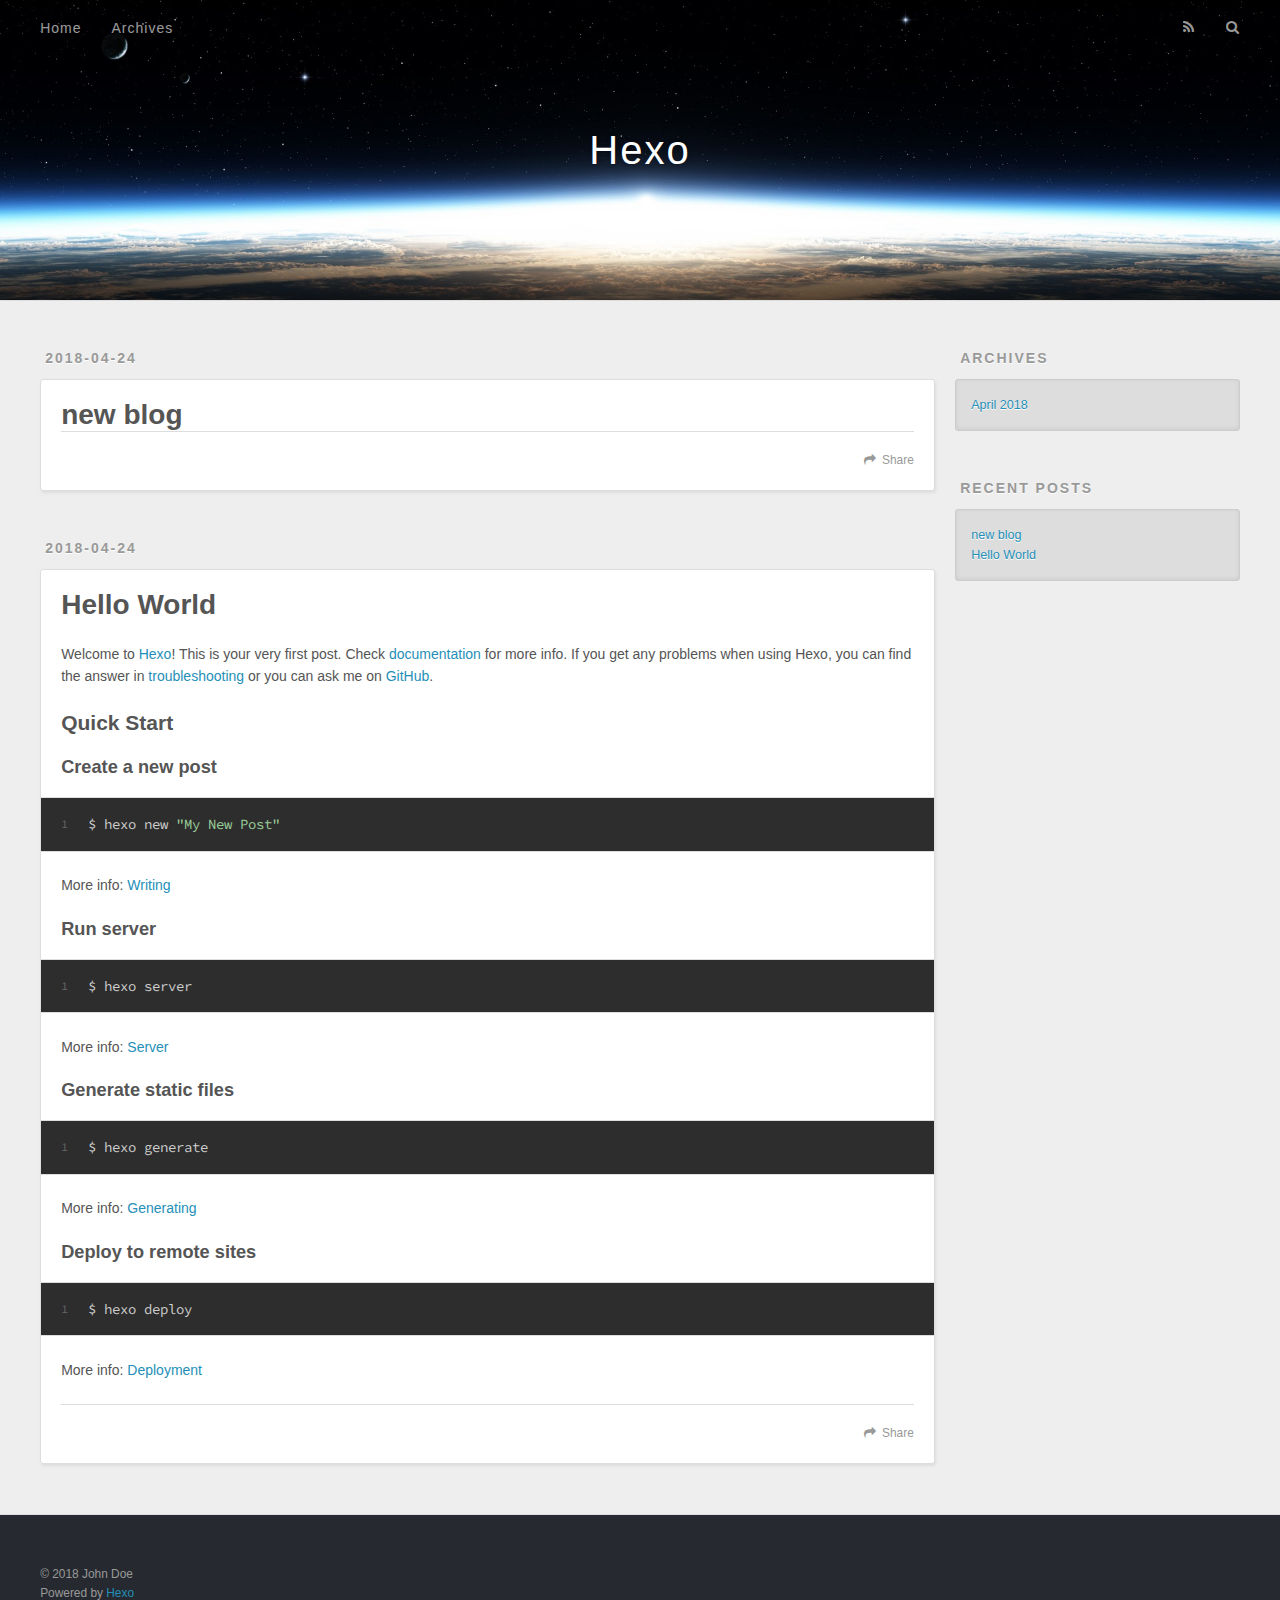
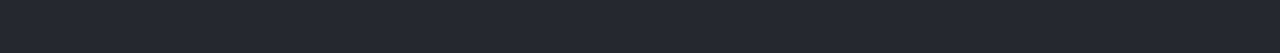
<file: index.html>
<!DOCTYPE html>
<html>
<head>
  <meta charset="utf-8">
  

  
  <title>Hexo</title>
  <meta name="viewport" content="width=device-width, initial-scale=1, maximum-scale=1">
  <meta property="og:type" content="website">
<meta property="og:title" content="Hexo">
<meta property="og:url" content="http://yoursite.com/index.html">
<meta property="og:site_name" content="Hexo">
<meta property="og:locale" content="default">
<meta name="twitter:card" content="summary">
<meta name="twitter:title" content="Hexo">
  
    <link rel="alternate" href="/atom.xml" title="Hexo" type="application/atom+xml">
  
  
    <link rel="icon" href="/favicon.png">
  
  
    <link href="//fonts.googleapis.com/css?family=Source+Code+Pro" rel="stylesheet" type="text/css">
  
  <link rel="stylesheet" href="/css/style.css">
</head>

<body>
  <div id="container">
    <div id="wrap">
      <header id="header">
  <div id="banner"></div>
  <div id="header-outer" class="outer">
    <div id="header-title" class="inner">
      <h1 id="logo-wrap">
        <a href="/" id="logo">Hexo</a>
      </h1>
      
    </div>
    <div id="header-inner" class="inner">
      <nav id="main-nav">
        <a id="main-nav-toggle" class="nav-icon"></a>
        
          <a class="main-nav-link" href="/">Home</a>
        
          <a class="main-nav-link" href="/archives">Archives</a>
        
      </nav>
      <nav id="sub-nav">
        
          <a id="nav-rss-link" class="nav-icon" href="/atom.xml" title="RSS Feed"></a>
        
        <a id="nav-search-btn" class="nav-icon" title="Search"></a>
      </nav>
      <div id="search-form-wrap">
        <form action="//google.com/search" method="get" accept-charset="UTF-8" class="search-form"><input type="search" name="q" class="search-form-input" placeholder="Search"><button type="submit" class="search-form-submit">&#xF002;</button><input type="hidden" name="sitesearch" value="http://yoursite.com"></form>
      </div>
    </div>
  </div>
</header>
      <div class="outer">
        <section id="main">
  
    <article id="post-new-blog" class="article article-type-post" itemscope itemprop="blogPost">
  <div class="article-meta">
    <a href="/2018/04/24/new-blog/" class="article-date">
  <time datetime="2018-04-24T03:45:46.000Z" itemprop="datePublished">2018-04-24</time>
</a>
    
  </div>
  <div class="article-inner">
    
    
      <header class="article-header">
        
  
    <h1 itemprop="name">
      <a class="article-title" href="/2018/04/24/new-blog/">new blog</a>
    </h1>
  

      </header>
    
    <div class="article-entry" itemprop="articleBody">
      
        
      
    </div>
    <footer class="article-footer">
      <a data-url="http://yoursite.com/2018/04/24/new-blog/" data-id="cjgd4oux000013w38hrh2296h" class="article-share-link">Share</a>
      
      
    </footer>
  </div>
  
</article>


  
    <article id="post-hello-world" class="article article-type-post" itemscope itemprop="blogPost">
  <div class="article-meta">
    <a href="/2018/04/24/hello-world/" class="article-date">
  <time datetime="2018-04-24T03:36:11.969Z" itemprop="datePublished">2018-04-24</time>
</a>
    
  </div>
  <div class="article-inner">
    
    
      <header class="article-header">
        
  
    <h1 itemprop="name">
      <a class="article-title" href="/2018/04/24/hello-world/">Hello World</a>
    </h1>
  

      </header>
    
    <div class="article-entry" itemprop="articleBody">
      
        <p>Welcome to <a href="https://hexo.io/" target="_blank" rel="noopener">Hexo</a>! This is your very first post. Check <a href="https://hexo.io/docs/" target="_blank" rel="noopener">documentation</a> for more info. If you get any problems when using Hexo, you can find the answer in <a href="https://hexo.io/docs/troubleshooting.html" target="_blank" rel="noopener">troubleshooting</a> or you can ask me on <a href="https://github.com/hexojs/hexo/issues" target="_blank" rel="noopener">GitHub</a>.</p>
<h2 id="Quick-Start"><a href="#Quick-Start" class="headerlink" title="Quick Start"></a>Quick Start</h2><h3 id="Create-a-new-post"><a href="#Create-a-new-post" class="headerlink" title="Create a new post"></a>Create a new post</h3><figure class="highlight bash"><table><tr><td class="gutter"><pre><span class="line">1</span><br></pre></td><td class="code"><pre><span class="line">$ hexo new <span class="string">"My New Post"</span></span><br></pre></td></tr></table></figure>
<p>More info: <a href="https://hexo.io/docs/writing.html" target="_blank" rel="noopener">Writing</a></p>
<h3 id="Run-server"><a href="#Run-server" class="headerlink" title="Run server"></a>Run server</h3><figure class="highlight bash"><table><tr><td class="gutter"><pre><span class="line">1</span><br></pre></td><td class="code"><pre><span class="line">$ hexo server</span><br></pre></td></tr></table></figure>
<p>More info: <a href="https://hexo.io/docs/server.html" target="_blank" rel="noopener">Server</a></p>
<h3 id="Generate-static-files"><a href="#Generate-static-files" class="headerlink" title="Generate static files"></a>Generate static files</h3><figure class="highlight bash"><table><tr><td class="gutter"><pre><span class="line">1</span><br></pre></td><td class="code"><pre><span class="line">$ hexo generate</span><br></pre></td></tr></table></figure>
<p>More info: <a href="https://hexo.io/docs/generating.html" target="_blank" rel="noopener">Generating</a></p>
<h3 id="Deploy-to-remote-sites"><a href="#Deploy-to-remote-sites" class="headerlink" title="Deploy to remote sites"></a>Deploy to remote sites</h3><figure class="highlight bash"><table><tr><td class="gutter"><pre><span class="line">1</span><br></pre></td><td class="code"><pre><span class="line">$ hexo deploy</span><br></pre></td></tr></table></figure>
<p>More info: <a href="https://hexo.io/docs/deployment.html" target="_blank" rel="noopener">Deployment</a></p>

      
    </div>
    <footer class="article-footer">
      <a data-url="http://yoursite.com/2018/04/24/hello-world/" data-id="cjgd4ouwq00003w384pec9wjb" class="article-share-link">Share</a>
      
      
    </footer>
  </div>
  
</article>


  


</section>
        
          <aside id="sidebar">
  
    

  
    

  
    
  
    
  <div class="widget-wrap">
    <h3 class="widget-title">Archives</h3>
    <div class="widget">
      <ul class="archive-list"><li class="archive-list-item"><a class="archive-list-link" href="/archives/2018/04/">April 2018</a></li></ul>
    </div>
  </div>


  
    
  <div class="widget-wrap">
    <h3 class="widget-title">Recent Posts</h3>
    <div class="widget">
      <ul>
        
          <li>
            <a href="/2018/04/24/new-blog/">new blog</a>
          </li>
        
          <li>
            <a href="/2018/04/24/hello-world/">Hello World</a>
          </li>
        
      </ul>
    </div>
  </div>

  
</aside>
        
      </div>
      <footer id="footer">
  
  <div class="outer">
    <div id="footer-info" class="inner">
      &copy; 2018 John Doe<br>
      Powered by <a href="http://hexo.io/" target="_blank">Hexo</a>
    </div>
  </div>
</footer>
    </div>
    <nav id="mobile-nav">
  
    <a href="/" class="mobile-nav-link">Home</a>
  
    <a href="/archives" class="mobile-nav-link">Archives</a>
  
</nav>
    

<script src="//ajax.googleapis.com/ajax/libs/jquery/2.0.3/jquery.min.js"></script>


  <link rel="stylesheet" href="/fancybox/jquery.fancybox.css">
  <script src="/fancybox/jquery.fancybox.pack.js"></script>


<script src="/js/script.js"></script>



  </div>
</body>
</html>
</file>
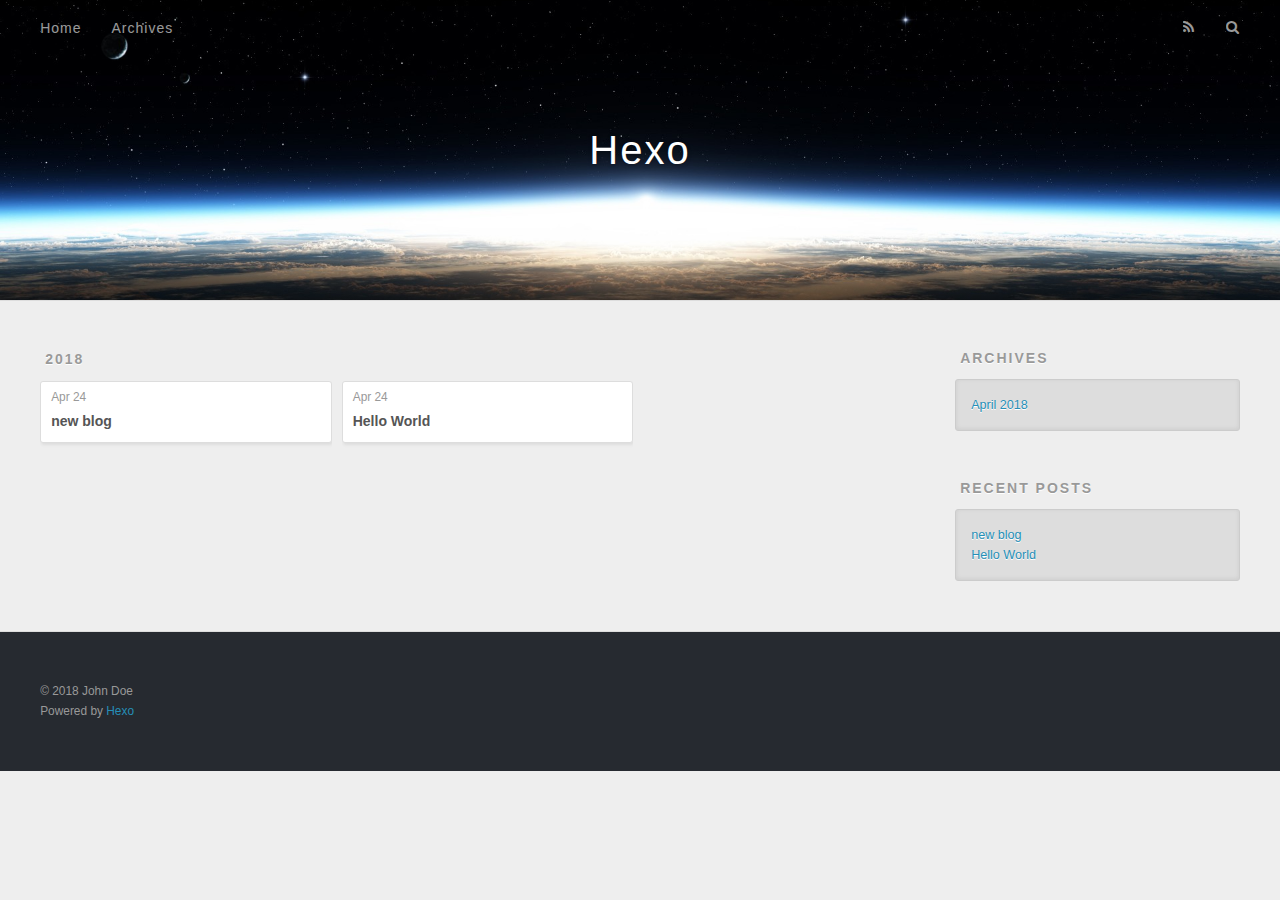
<file: archives/index.html>
<!DOCTYPE html>
<html>
<head>
  <meta charset="utf-8">
  

  
  <title>Archives | Hexo</title>
  <meta name="viewport" content="width=device-width, initial-scale=1, maximum-scale=1">
  <meta property="og:type" content="website">
<meta property="og:title" content="Hexo">
<meta property="og:url" content="http://yoursite.com/archives/index.html">
<meta property="og:site_name" content="Hexo">
<meta property="og:locale" content="default">
<meta name="twitter:card" content="summary">
<meta name="twitter:title" content="Hexo">
  
    <link rel="alternate" href="/atom.xml" title="Hexo" type="application/atom+xml">
  
  
    <link rel="icon" href="/favicon.png">
  
  
    <link href="//fonts.googleapis.com/css?family=Source+Code+Pro" rel="stylesheet" type="text/css">
  
  <link rel="stylesheet" href="/css/style.css">
</head>

<body>
  <div id="container">
    <div id="wrap">
      <header id="header">
  <div id="banner"></div>
  <div id="header-outer" class="outer">
    <div id="header-title" class="inner">
      <h1 id="logo-wrap">
        <a href="/" id="logo">Hexo</a>
      </h1>
      
    </div>
    <div id="header-inner" class="inner">
      <nav id="main-nav">
        <a id="main-nav-toggle" class="nav-icon"></a>
        
          <a class="main-nav-link" href="/">Home</a>
        
          <a class="main-nav-link" href="/archives">Archives</a>
        
      </nav>
      <nav id="sub-nav">
        
          <a id="nav-rss-link" class="nav-icon" href="/atom.xml" title="RSS Feed"></a>
        
        <a id="nav-search-btn" class="nav-icon" title="Search"></a>
      </nav>
      <div id="search-form-wrap">
        <form action="//google.com/search" method="get" accept-charset="UTF-8" class="search-form"><input type="search" name="q" class="search-form-input" placeholder="Search"><button type="submit" class="search-form-submit">&#xF002;</button><input type="hidden" name="sitesearch" value="http://yoursite.com"></form>
      </div>
    </div>
  </div>
</header>
      <div class="outer">
        <section id="main">
  
  
    
    
      
      
      <section class="archives-wrap">
        <div class="archive-year-wrap">
          <a href="/archives/2018" class="archive-year">2018</a>
        </div>
        <div class="archives">
    
    <article class="archive-article archive-type-post">
  <div class="archive-article-inner">
    <header class="archive-article-header">
      <a href="/2018/04/24/new-blog/" class="archive-article-date">
  <time datetime="2018-04-24T03:45:46.000Z" itemprop="datePublished">Apr 24</time>
</a>
      
  
    <h1 itemprop="name">
      <a class="archive-article-title" href="/2018/04/24/new-blog/">new blog</a>
    </h1>
  

    </header>
  </div>
</article>
  
    
    
    <article class="archive-article archive-type-post">
  <div class="archive-article-inner">
    <header class="archive-article-header">
      <a href="/2018/04/24/hello-world/" class="archive-article-date">
  <time datetime="2018-04-24T03:36:11.969Z" itemprop="datePublished">Apr 24</time>
</a>
      
  
    <h1 itemprop="name">
      <a class="archive-article-title" href="/2018/04/24/hello-world/">Hello World</a>
    </h1>
  

    </header>
  </div>
</article>
  
  
    </div></section>
  


</section>
        
          <aside id="sidebar">
  
    

  
    

  
    
  
    
  <div class="widget-wrap">
    <h3 class="widget-title">Archives</h3>
    <div class="widget">
      <ul class="archive-list"><li class="archive-list-item"><a class="archive-list-link" href="/archives/2018/04/">April 2018</a></li></ul>
    </div>
  </div>


  
    
  <div class="widget-wrap">
    <h3 class="widget-title">Recent Posts</h3>
    <div class="widget">
      <ul>
        
          <li>
            <a href="/2018/04/24/new-blog/">new blog</a>
          </li>
        
          <li>
            <a href="/2018/04/24/hello-world/">Hello World</a>
          </li>
        
      </ul>
    </div>
  </div>

  
</aside>
        
      </div>
      <footer id="footer">
  
  <div class="outer">
    <div id="footer-info" class="inner">
      &copy; 2018 John Doe<br>
      Powered by <a href="http://hexo.io/" target="_blank">Hexo</a>
    </div>
  </div>
</footer>
    </div>
    <nav id="mobile-nav">
  
    <a href="/" class="mobile-nav-link">Home</a>
  
    <a href="/archives" class="mobile-nav-link">Archives</a>
  
</nav>
    

<script src="//ajax.googleapis.com/ajax/libs/jquery/2.0.3/jquery.min.js"></script>


  <link rel="stylesheet" href="/fancybox/jquery.fancybox.css">
  <script src="/fancybox/jquery.fancybox.pack.js"></script>


<script src="/js/script.js"></script>



  </div>
</body>
</html>
</file>
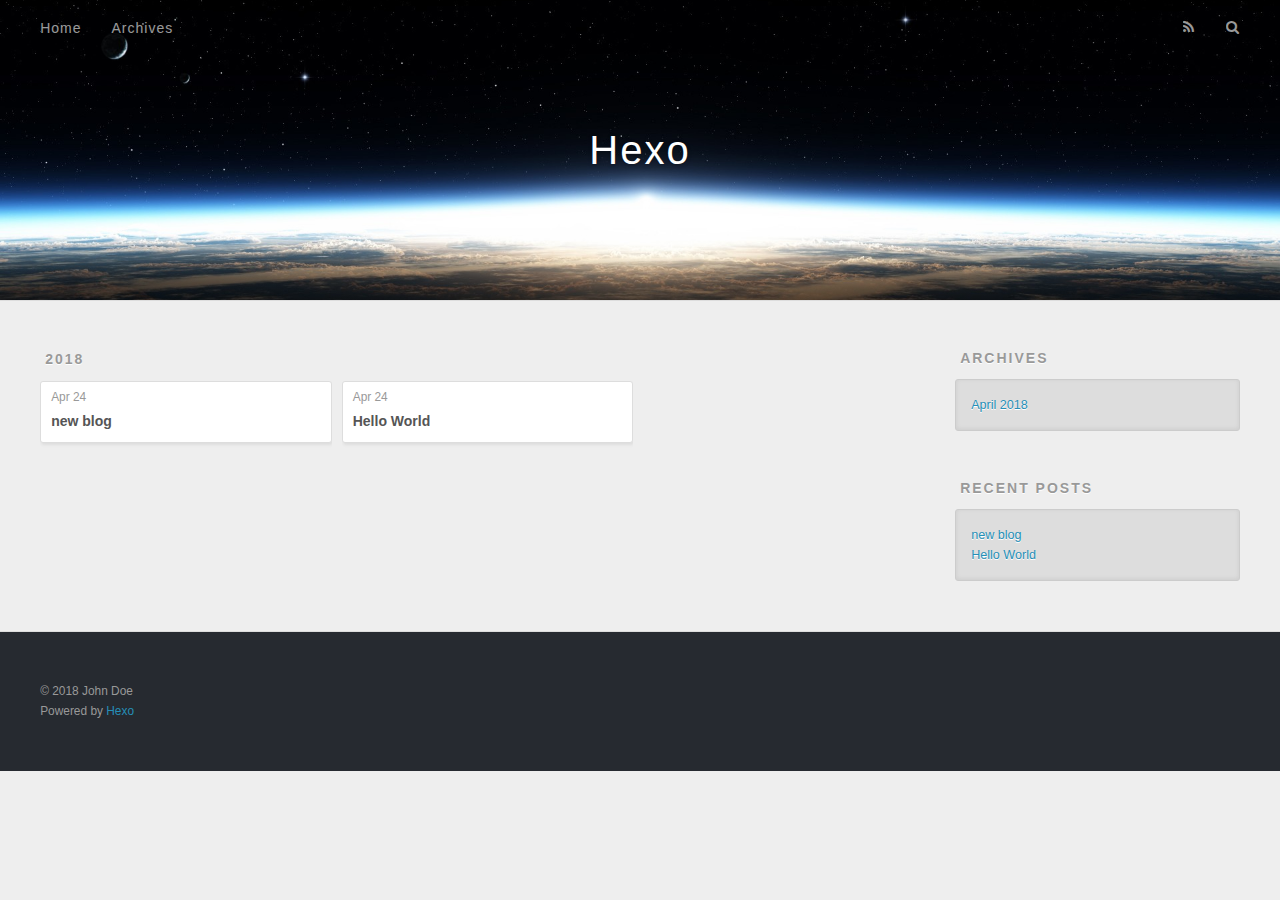
<file: archives/2018/index.html>
<!DOCTYPE html>
<html>
<head>
  <meta charset="utf-8">
  

  
  <title>Archives: 2018 | Hexo</title>
  <meta name="viewport" content="width=device-width, initial-scale=1, maximum-scale=1">
  <meta property="og:type" content="website">
<meta property="og:title" content="Hexo">
<meta property="og:url" content="http://yoursite.com/archives/2018/index.html">
<meta property="og:site_name" content="Hexo">
<meta property="og:locale" content="default">
<meta name="twitter:card" content="summary">
<meta name="twitter:title" content="Hexo">
  
    <link rel="alternate" href="/atom.xml" title="Hexo" type="application/atom+xml">
  
  
    <link rel="icon" href="/favicon.png">
  
  
    <link href="//fonts.googleapis.com/css?family=Source+Code+Pro" rel="stylesheet" type="text/css">
  
  <link rel="stylesheet" href="/css/style.css">
</head>

<body>
  <div id="container">
    <div id="wrap">
      <header id="header">
  <div id="banner"></div>
  <div id="header-outer" class="outer">
    <div id="header-title" class="inner">
      <h1 id="logo-wrap">
        <a href="/" id="logo">Hexo</a>
      </h1>
      
    </div>
    <div id="header-inner" class="inner">
      <nav id="main-nav">
        <a id="main-nav-toggle" class="nav-icon"></a>
        
          <a class="main-nav-link" href="/">Home</a>
        
          <a class="main-nav-link" href="/archives">Archives</a>
        
      </nav>
      <nav id="sub-nav">
        
          <a id="nav-rss-link" class="nav-icon" href="/atom.xml" title="RSS Feed"></a>
        
        <a id="nav-search-btn" class="nav-icon" title="Search"></a>
      </nav>
      <div id="search-form-wrap">
        <form action="//google.com/search" method="get" accept-charset="UTF-8" class="search-form"><input type="search" name="q" class="search-form-input" placeholder="Search"><button type="submit" class="search-form-submit">&#xF002;</button><input type="hidden" name="sitesearch" value="http://yoursite.com"></form>
      </div>
    </div>
  </div>
</header>
      <div class="outer">
        <section id="main">
  
  
    
    
      
      
      <section class="archives-wrap">
        <div class="archive-year-wrap">
          <a href="/archives/2018" class="archive-year">2018</a>
        </div>
        <div class="archives">
    
    <article class="archive-article archive-type-post">
  <div class="archive-article-inner">
    <header class="archive-article-header">
      <a href="/2018/04/24/new-blog/" class="archive-article-date">
  <time datetime="2018-04-24T03:45:46.000Z" itemprop="datePublished">Apr 24</time>
</a>
      
  
    <h1 itemprop="name">
      <a class="archive-article-title" href="/2018/04/24/new-blog/">new blog</a>
    </h1>
  

    </header>
  </div>
</article>
  
    
    
    <article class="archive-article archive-type-post">
  <div class="archive-article-inner">
    <header class="archive-article-header">
      <a href="/2018/04/24/hello-world/" class="archive-article-date">
  <time datetime="2018-04-24T03:36:11.969Z" itemprop="datePublished">Apr 24</time>
</a>
      
  
    <h1 itemprop="name">
      <a class="archive-article-title" href="/2018/04/24/hello-world/">Hello World</a>
    </h1>
  

    </header>
  </div>
</article>
  
  
    </div></section>
  


</section>
        
          <aside id="sidebar">
  
    

  
    

  
    
  
    
  <div class="widget-wrap">
    <h3 class="widget-title">Archives</h3>
    <div class="widget">
      <ul class="archive-list"><li class="archive-list-item"><a class="archive-list-link" href="/archives/2018/04/">April 2018</a></li></ul>
    </div>
  </div>


  
    
  <div class="widget-wrap">
    <h3 class="widget-title">Recent Posts</h3>
    <div class="widget">
      <ul>
        
          <li>
            <a href="/2018/04/24/new-blog/">new blog</a>
          </li>
        
          <li>
            <a href="/2018/04/24/hello-world/">Hello World</a>
          </li>
        
      </ul>
    </div>
  </div>

  
</aside>
        
      </div>
      <footer id="footer">
  
  <div class="outer">
    <div id="footer-info" class="inner">
      &copy; 2018 John Doe<br>
      Powered by <a href="http://hexo.io/" target="_blank">Hexo</a>
    </div>
  </div>
</footer>
    </div>
    <nav id="mobile-nav">
  
    <a href="/" class="mobile-nav-link">Home</a>
  
    <a href="/archives" class="mobile-nav-link">Archives</a>
  
</nav>
    

<script src="//ajax.googleapis.com/ajax/libs/jquery/2.0.3/jquery.min.js"></script>


  <link rel="stylesheet" href="/fancybox/jquery.fancybox.css">
  <script src="/fancybox/jquery.fancybox.pack.js"></script>


<script src="/js/script.js"></script>



  </div>
</body>
</html>
</file>
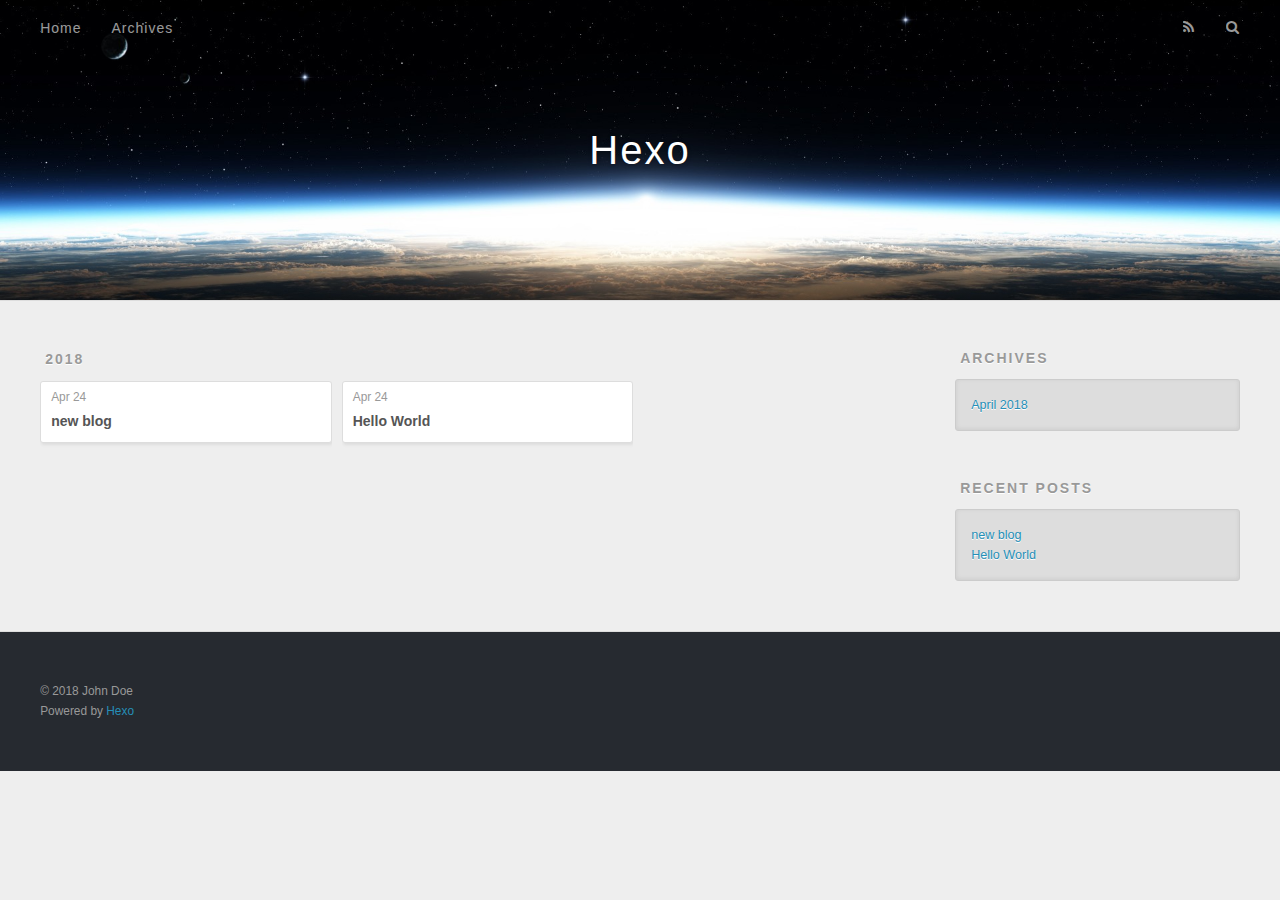
<file: archives/2018/04/index.html>
<!DOCTYPE html>
<html>
<head>
  <meta charset="utf-8">
  

  
  <title>Archives: 2018/4 | Hexo</title>
  <meta name="viewport" content="width=device-width, initial-scale=1, maximum-scale=1">
  <meta property="og:type" content="website">
<meta property="og:title" content="Hexo">
<meta property="og:url" content="http://yoursite.com/archives/2018/04/index.html">
<meta property="og:site_name" content="Hexo">
<meta property="og:locale" content="default">
<meta name="twitter:card" content="summary">
<meta name="twitter:title" content="Hexo">
  
    <link rel="alternate" href="/atom.xml" title="Hexo" type="application/atom+xml">
  
  
    <link rel="icon" href="/favicon.png">
  
  
    <link href="//fonts.googleapis.com/css?family=Source+Code+Pro" rel="stylesheet" type="text/css">
  
  <link rel="stylesheet" href="/css/style.css">
</head>

<body>
  <div id="container">
    <div id="wrap">
      <header id="header">
  <div id="banner"></div>
  <div id="header-outer" class="outer">
    <div id="header-title" class="inner">
      <h1 id="logo-wrap">
        <a href="/" id="logo">Hexo</a>
      </h1>
      
    </div>
    <div id="header-inner" class="inner">
      <nav id="main-nav">
        <a id="main-nav-toggle" class="nav-icon"></a>
        
          <a class="main-nav-link" href="/">Home</a>
        
          <a class="main-nav-link" href="/archives">Archives</a>
        
      </nav>
      <nav id="sub-nav">
        
          <a id="nav-rss-link" class="nav-icon" href="/atom.xml" title="RSS Feed"></a>
        
        <a id="nav-search-btn" class="nav-icon" title="Search"></a>
      </nav>
      <div id="search-form-wrap">
        <form action="//google.com/search" method="get" accept-charset="UTF-8" class="search-form"><input type="search" name="q" class="search-form-input" placeholder="Search"><button type="submit" class="search-form-submit">&#xF002;</button><input type="hidden" name="sitesearch" value="http://yoursite.com"></form>
      </div>
    </div>
  </div>
</header>
      <div class="outer">
        <section id="main">
  
  
    
    
      
      
      <section class="archives-wrap">
        <div class="archive-year-wrap">
          <a href="/archives/2018" class="archive-year">2018</a>
        </div>
        <div class="archives">
    
    <article class="archive-article archive-type-post">
  <div class="archive-article-inner">
    <header class="archive-article-header">
      <a href="/2018/04/24/new-blog/" class="archive-article-date">
  <time datetime="2018-04-24T03:45:46.000Z" itemprop="datePublished">Apr 24</time>
</a>
      
  
    <h1 itemprop="name">
      <a class="archive-article-title" href="/2018/04/24/new-blog/">new blog</a>
    </h1>
  

    </header>
  </div>
</article>
  
    
    
    <article class="archive-article archive-type-post">
  <div class="archive-article-inner">
    <header class="archive-article-header">
      <a href="/2018/04/24/hello-world/" class="archive-article-date">
  <time datetime="2018-04-24T03:36:11.969Z" itemprop="datePublished">Apr 24</time>
</a>
      
  
    <h1 itemprop="name">
      <a class="archive-article-title" href="/2018/04/24/hello-world/">Hello World</a>
    </h1>
  

    </header>
  </div>
</article>
  
  
    </div></section>
  


</section>
        
          <aside id="sidebar">
  
    

  
    

  
    
  
    
  <div class="widget-wrap">
    <h3 class="widget-title">Archives</h3>
    <div class="widget">
      <ul class="archive-list"><li class="archive-list-item"><a class="archive-list-link" href="/archives/2018/04/">April 2018</a></li></ul>
    </div>
  </div>


  
    
  <div class="widget-wrap">
    <h3 class="widget-title">Recent Posts</h3>
    <div class="widget">
      <ul>
        
          <li>
            <a href="/2018/04/24/new-blog/">new blog</a>
          </li>
        
          <li>
            <a href="/2018/04/24/hello-world/">Hello World</a>
          </li>
        
      </ul>
    </div>
  </div>

  
</aside>
        
      </div>
      <footer id="footer">
  
  <div class="outer">
    <div id="footer-info" class="inner">
      &copy; 2018 John Doe<br>
      Powered by <a href="http://hexo.io/" target="_blank">Hexo</a>
    </div>
  </div>
</footer>
    </div>
    <nav id="mobile-nav">
  
    <a href="/" class="mobile-nav-link">Home</a>
  
    <a href="/archives" class="mobile-nav-link">Archives</a>
  
</nav>
    

<script src="//ajax.googleapis.com/ajax/libs/jquery/2.0.3/jquery.min.js"></script>


  <link rel="stylesheet" href="/fancybox/jquery.fancybox.css">
  <script src="/fancybox/jquery.fancybox.pack.js"></script>


<script src="/js/script.js"></script>



  </div>
</body>
</html>
</file>
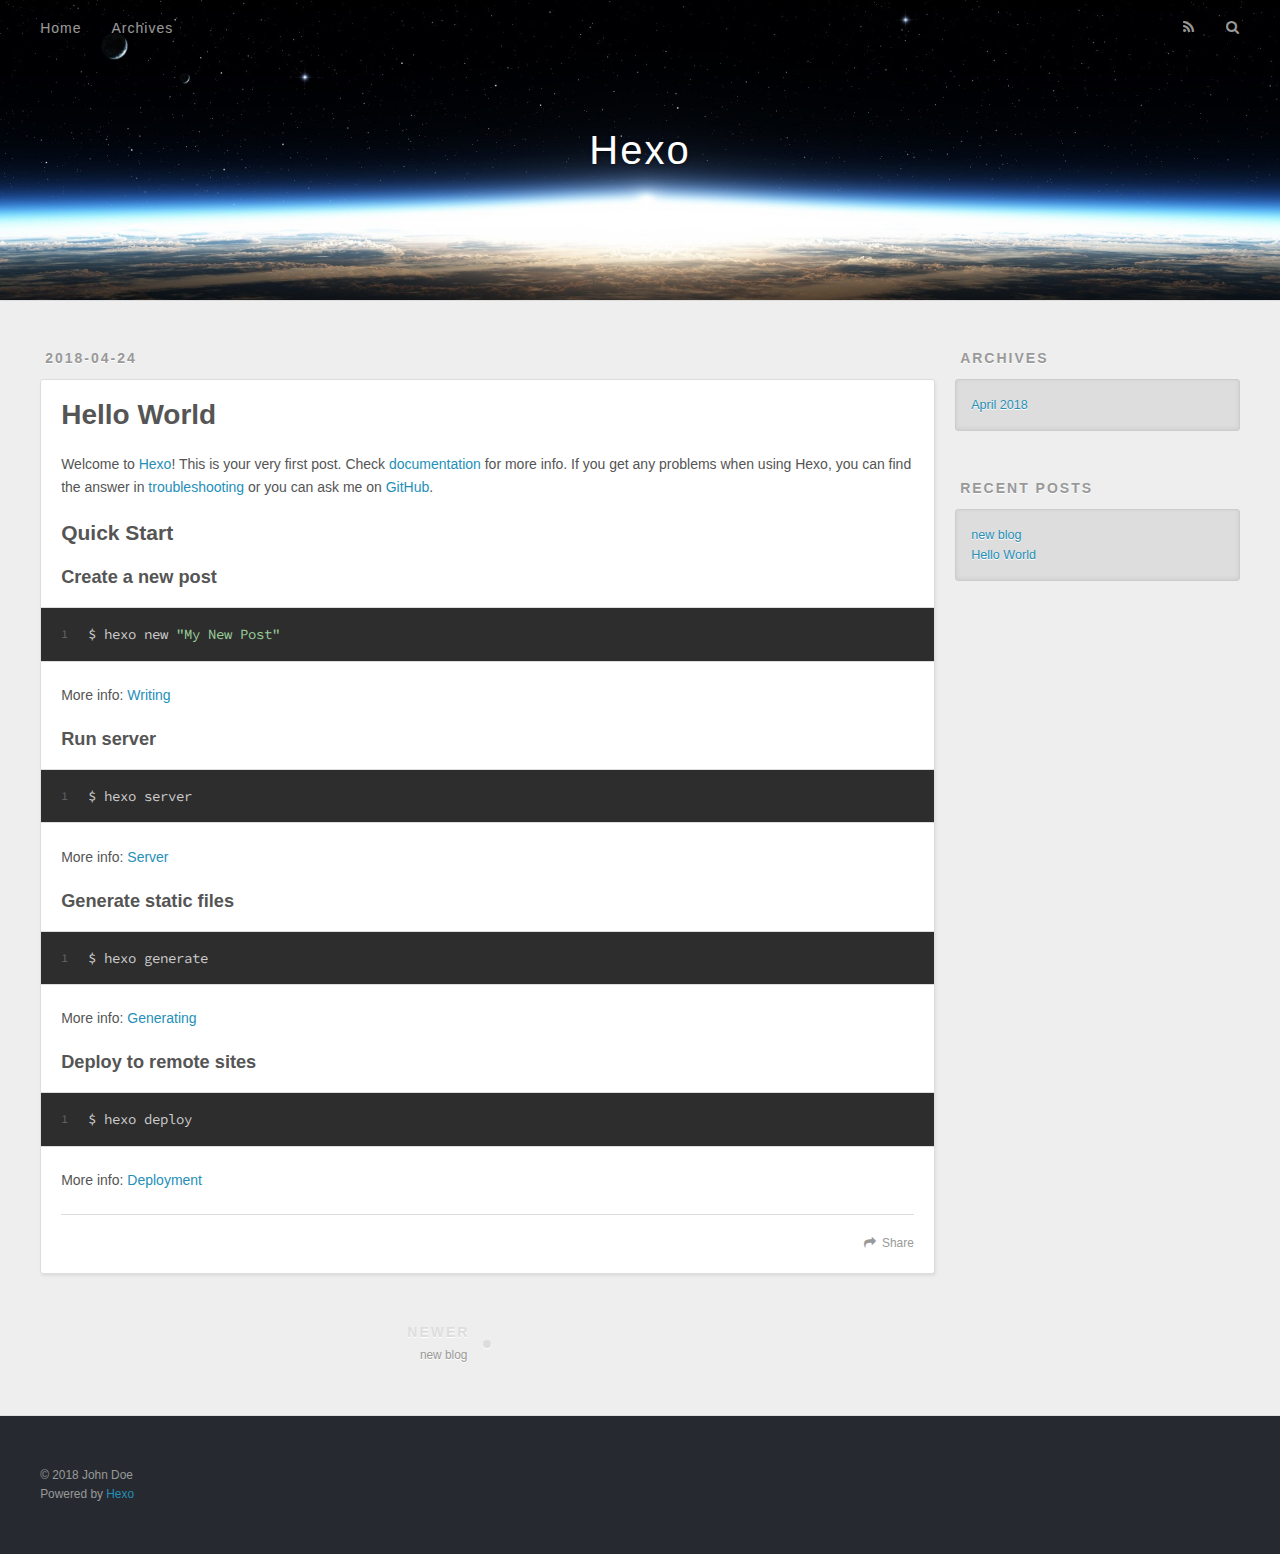
<file: 2018/04/24/hello-world/index.html>
<!DOCTYPE html>
<html>
<head>
  <meta charset="utf-8">
  

  
  <title>Hello World | Hexo</title>
  <meta name="viewport" content="width=device-width, initial-scale=1, maximum-scale=1">
  <meta name="description" content="Welcome to Hexo! This is your very first post. Check documentation for more info. If you get any problems when using Hexo, you can find the answer in troubleshooting or you can ask me on GitHub. Quick">
<meta property="og:type" content="article">
<meta property="og:title" content="Hello World">
<meta property="og:url" content="http://yoursite.com/2018/04/24/hello-world/index.html">
<meta property="og:site_name" content="Hexo">
<meta property="og:description" content="Welcome to Hexo! This is your very first post. Check documentation for more info. If you get any problems when using Hexo, you can find the answer in troubleshooting or you can ask me on GitHub. Quick">
<meta property="og:locale" content="default">
<meta property="og:updated_time" content="2018-04-24T03:36:11.969Z">
<meta name="twitter:card" content="summary">
<meta name="twitter:title" content="Hello World">
<meta name="twitter:description" content="Welcome to Hexo! This is your very first post. Check documentation for more info. If you get any problems when using Hexo, you can find the answer in troubleshooting or you can ask me on GitHub. Quick">
  
    <link rel="alternate" href="/atom.xml" title="Hexo" type="application/atom+xml">
  
  
    <link rel="icon" href="/favicon.png">
  
  
    <link href="//fonts.googleapis.com/css?family=Source+Code+Pro" rel="stylesheet" type="text/css">
  
  <link rel="stylesheet" href="/css/style.css">
</head>

<body>
  <div id="container">
    <div id="wrap">
      <header id="header">
  <div id="banner"></div>
  <div id="header-outer" class="outer">
    <div id="header-title" class="inner">
      <h1 id="logo-wrap">
        <a href="/" id="logo">Hexo</a>
      </h1>
      
    </div>
    <div id="header-inner" class="inner">
      <nav id="main-nav">
        <a id="main-nav-toggle" class="nav-icon"></a>
        
          <a class="main-nav-link" href="/">Home</a>
        
          <a class="main-nav-link" href="/archives">Archives</a>
        
      </nav>
      <nav id="sub-nav">
        
          <a id="nav-rss-link" class="nav-icon" href="/atom.xml" title="RSS Feed"></a>
        
        <a id="nav-search-btn" class="nav-icon" title="Search"></a>
      </nav>
      <div id="search-form-wrap">
        <form action="//google.com/search" method="get" accept-charset="UTF-8" class="search-form"><input type="search" name="q" class="search-form-input" placeholder="Search"><button type="submit" class="search-form-submit">&#xF002;</button><input type="hidden" name="sitesearch" value="http://yoursite.com"></form>
      </div>
    </div>
  </div>
</header>
      <div class="outer">
        <section id="main"><article id="post-hello-world" class="article article-type-post" itemscope itemprop="blogPost">
  <div class="article-meta">
    <a href="/2018/04/24/hello-world/" class="article-date">
  <time datetime="2018-04-24T03:36:11.969Z" itemprop="datePublished">2018-04-24</time>
</a>
    
  </div>
  <div class="article-inner">
    
    
      <header class="article-header">
        
  
    <h1 class="article-title" itemprop="name">
      Hello World
    </h1>
  

      </header>
    
    <div class="article-entry" itemprop="articleBody">
      
        <p>Welcome to <a href="https://hexo.io/" target="_blank" rel="noopener">Hexo</a>! This is your very first post. Check <a href="https://hexo.io/docs/" target="_blank" rel="noopener">documentation</a> for more info. If you get any problems when using Hexo, you can find the answer in <a href="https://hexo.io/docs/troubleshooting.html" target="_blank" rel="noopener">troubleshooting</a> or you can ask me on <a href="https://github.com/hexojs/hexo/issues" target="_blank" rel="noopener">GitHub</a>.</p>
<h2 id="Quick-Start"><a href="#Quick-Start" class="headerlink" title="Quick Start"></a>Quick Start</h2><h3 id="Create-a-new-post"><a href="#Create-a-new-post" class="headerlink" title="Create a new post"></a>Create a new post</h3><figure class="highlight bash"><table><tr><td class="gutter"><pre><span class="line">1</span><br></pre></td><td class="code"><pre><span class="line">$ hexo new <span class="string">"My New Post"</span></span><br></pre></td></tr></table></figure>
<p>More info: <a href="https://hexo.io/docs/writing.html" target="_blank" rel="noopener">Writing</a></p>
<h3 id="Run-server"><a href="#Run-server" class="headerlink" title="Run server"></a>Run server</h3><figure class="highlight bash"><table><tr><td class="gutter"><pre><span class="line">1</span><br></pre></td><td class="code"><pre><span class="line">$ hexo server</span><br></pre></td></tr></table></figure>
<p>More info: <a href="https://hexo.io/docs/server.html" target="_blank" rel="noopener">Server</a></p>
<h3 id="Generate-static-files"><a href="#Generate-static-files" class="headerlink" title="Generate static files"></a>Generate static files</h3><figure class="highlight bash"><table><tr><td class="gutter"><pre><span class="line">1</span><br></pre></td><td class="code"><pre><span class="line">$ hexo generate</span><br></pre></td></tr></table></figure>
<p>More info: <a href="https://hexo.io/docs/generating.html" target="_blank" rel="noopener">Generating</a></p>
<h3 id="Deploy-to-remote-sites"><a href="#Deploy-to-remote-sites" class="headerlink" title="Deploy to remote sites"></a>Deploy to remote sites</h3><figure class="highlight bash"><table><tr><td class="gutter"><pre><span class="line">1</span><br></pre></td><td class="code"><pre><span class="line">$ hexo deploy</span><br></pre></td></tr></table></figure>
<p>More info: <a href="https://hexo.io/docs/deployment.html" target="_blank" rel="noopener">Deployment</a></p>

      
    </div>
    <footer class="article-footer">
      <a data-url="http://yoursite.com/2018/04/24/hello-world/" data-id="cjgd4ouwq00003w384pec9wjb" class="article-share-link">Share</a>
      
      
    </footer>
  </div>
  
    
<nav id="article-nav">
  
    <a href="/2018/04/24/new-blog/" id="article-nav-newer" class="article-nav-link-wrap">
      <strong class="article-nav-caption">Newer</strong>
      <div class="article-nav-title">
        
          new blog
        
      </div>
    </a>
  
  
</nav>

  
</article>

</section>
        
          <aside id="sidebar">
  
    

  
    

  
    
  
    
  <div class="widget-wrap">
    <h3 class="widget-title">Archives</h3>
    <div class="widget">
      <ul class="archive-list"><li class="archive-list-item"><a class="archive-list-link" href="/archives/2018/04/">April 2018</a></li></ul>
    </div>
  </div>


  
    
  <div class="widget-wrap">
    <h3 class="widget-title">Recent Posts</h3>
    <div class="widget">
      <ul>
        
          <li>
            <a href="/2018/04/24/new-blog/">new blog</a>
          </li>
        
          <li>
            <a href="/2018/04/24/hello-world/">Hello World</a>
          </li>
        
      </ul>
    </div>
  </div>

  
</aside>
        
      </div>
      <footer id="footer">
  
  <div class="outer">
    <div id="footer-info" class="inner">
      &copy; 2018 John Doe<br>
      Powered by <a href="http://hexo.io/" target="_blank">Hexo</a>
    </div>
  </div>
</footer>
    </div>
    <nav id="mobile-nav">
  
    <a href="/" class="mobile-nav-link">Home</a>
  
    <a href="/archives" class="mobile-nav-link">Archives</a>
  
</nav>
    

<script src="//ajax.googleapis.com/ajax/libs/jquery/2.0.3/jquery.min.js"></script>


  <link rel="stylesheet" href="/fancybox/jquery.fancybox.css">
  <script src="/fancybox/jquery.fancybox.pack.js"></script>


<script src="/js/script.js"></script>



  </div>
</body>
</html>
</file>
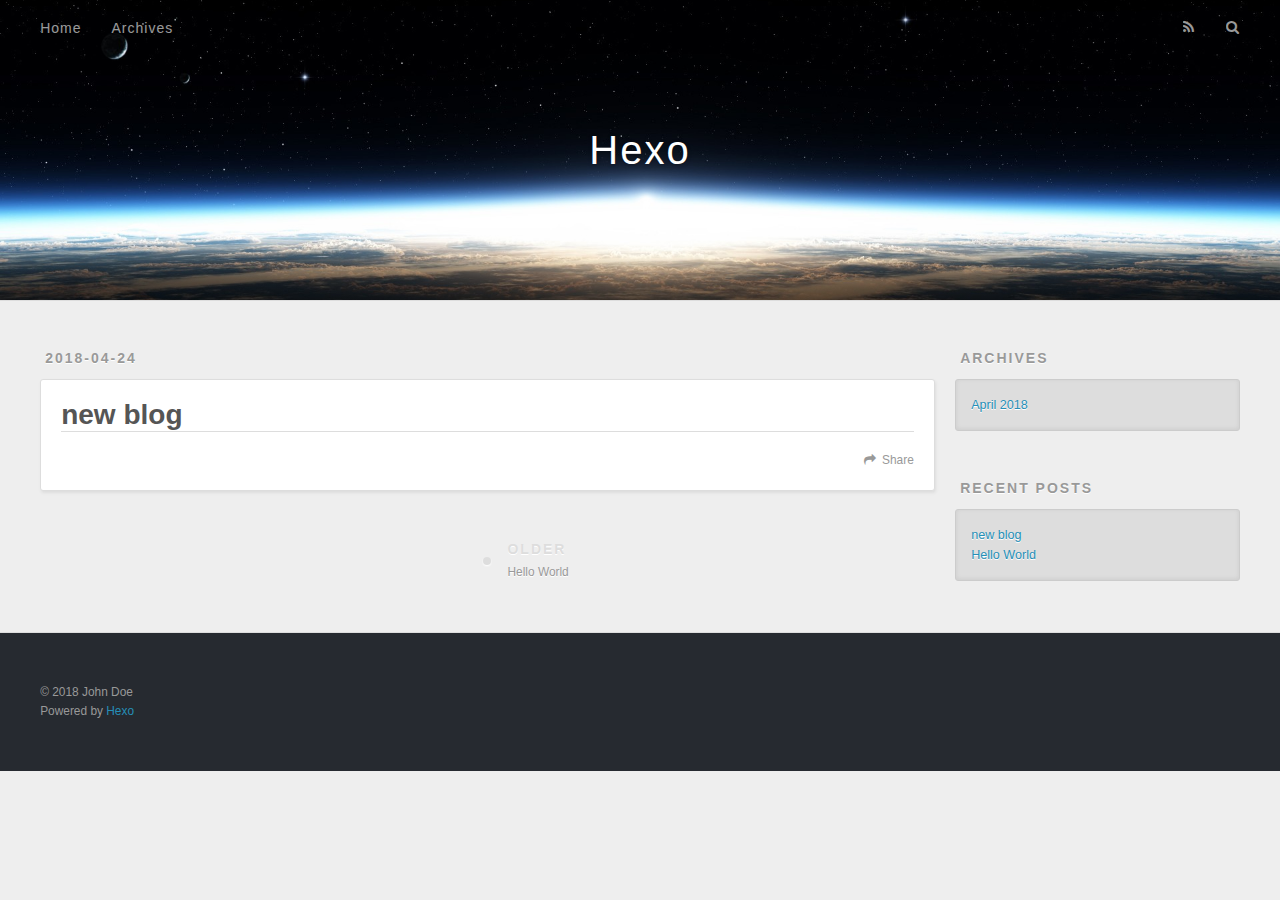
<file: 2018/04/24/new-blog/index.html>
<!DOCTYPE html>
<html>
<head>
  <meta charset="utf-8">
  

  
  <title>new blog | Hexo</title>
  <meta name="viewport" content="width=device-width, initial-scale=1, maximum-scale=1">
  <meta property="og:type" content="article">
<meta property="og:title" content="new blog">
<meta property="og:url" content="http://yoursite.com/2018/04/24/new-blog/index.html">
<meta property="og:site_name" content="Hexo">
<meta property="og:locale" content="default">
<meta property="og:updated_time" content="2018-04-24T03:45:46.486Z">
<meta name="twitter:card" content="summary">
<meta name="twitter:title" content="new blog">
  
    <link rel="alternate" href="/atom.xml" title="Hexo" type="application/atom+xml">
  
  
    <link rel="icon" href="/favicon.png">
  
  
    <link href="//fonts.googleapis.com/css?family=Source+Code+Pro" rel="stylesheet" type="text/css">
  
  <link rel="stylesheet" href="/css/style.css">
</head>

<body>
  <div id="container">
    <div id="wrap">
      <header id="header">
  <div id="banner"></div>
  <div id="header-outer" class="outer">
    <div id="header-title" class="inner">
      <h1 id="logo-wrap">
        <a href="/" id="logo">Hexo</a>
      </h1>
      
    </div>
    <div id="header-inner" class="inner">
      <nav id="main-nav">
        <a id="main-nav-toggle" class="nav-icon"></a>
        
          <a class="main-nav-link" href="/">Home</a>
        
          <a class="main-nav-link" href="/archives">Archives</a>
        
      </nav>
      <nav id="sub-nav">
        
          <a id="nav-rss-link" class="nav-icon" href="/atom.xml" title="RSS Feed"></a>
        
        <a id="nav-search-btn" class="nav-icon" title="Search"></a>
      </nav>
      <div id="search-form-wrap">
        <form action="//google.com/search" method="get" accept-charset="UTF-8" class="search-form"><input type="search" name="q" class="search-form-input" placeholder="Search"><button type="submit" class="search-form-submit">&#xF002;</button><input type="hidden" name="sitesearch" value="http://yoursite.com"></form>
      </div>
    </div>
  </div>
</header>
      <div class="outer">
        <section id="main"><article id="post-new-blog" class="article article-type-post" itemscope itemprop="blogPost">
  <div class="article-meta">
    <a href="/2018/04/24/new-blog/" class="article-date">
  <time datetime="2018-04-24T03:45:46.000Z" itemprop="datePublished">2018-04-24</time>
</a>
    
  </div>
  <div class="article-inner">
    
    
      <header class="article-header">
        
  
    <h1 class="article-title" itemprop="name">
      new blog
    </h1>
  

      </header>
    
    <div class="article-entry" itemprop="articleBody">
      
        
      
    </div>
    <footer class="article-footer">
      <a data-url="http://yoursite.com/2018/04/24/new-blog/" data-id="cjgd4oux000013w38hrh2296h" class="article-share-link">Share</a>
      
      
    </footer>
  </div>
  
    
<nav id="article-nav">
  
  
    <a href="/2018/04/24/hello-world/" id="article-nav-older" class="article-nav-link-wrap">
      <strong class="article-nav-caption">Older</strong>
      <div class="article-nav-title">Hello World</div>
    </a>
  
</nav>

  
</article>

</section>
        
          <aside id="sidebar">
  
    

  
    

  
    
  
    
  <div class="widget-wrap">
    <h3 class="widget-title">Archives</h3>
    <div class="widget">
      <ul class="archive-list"><li class="archive-list-item"><a class="archive-list-link" href="/archives/2018/04/">April 2018</a></li></ul>
    </div>
  </div>


  
    
  <div class="widget-wrap">
    <h3 class="widget-title">Recent Posts</h3>
    <div class="widget">
      <ul>
        
          <li>
            <a href="/2018/04/24/new-blog/">new blog</a>
          </li>
        
          <li>
            <a href="/2018/04/24/hello-world/">Hello World</a>
          </li>
        
      </ul>
    </div>
  </div>

  
</aside>
        
      </div>
      <footer id="footer">
  
  <div class="outer">
    <div id="footer-info" class="inner">
      &copy; 2018 John Doe<br>
      Powered by <a href="http://hexo.io/" target="_blank">Hexo</a>
    </div>
  </div>
</footer>
    </div>
    <nav id="mobile-nav">
  
    <a href="/" class="mobile-nav-link">Home</a>
  
    <a href="/archives" class="mobile-nav-link">Archives</a>
  
</nav>
    

<script src="//ajax.googleapis.com/ajax/libs/jquery/2.0.3/jquery.min.js"></script>


  <link rel="stylesheet" href="/fancybox/jquery.fancybox.css">
  <script src="/fancybox/jquery.fancybox.pack.js"></script>


<script src="/js/script.js"></script>



  </div>
</body>
</html>
</file>
<file: css/style.css>
body {
  width: 100%;
}
body:before,
body:after {
  content: "";
  display: table;
}
body:after {
  clear: both;
}
html,
body,
div,
span,
applet,
object,
iframe,
h1,
h2,
h3,
h4,
h5,
h6,
p,
blockquote,
pre,
a,
abbr,
acronym,
address,
big,
cite,
code,
del,
dfn,
em,
img,
ins,
kbd,
q,
s,
samp,
small,
strike,
strong,
sub,
sup,
tt,
var,
dl,
dt,
dd,
ol,
ul,
li,
fieldset,
form,
label,
legend,
table,
caption,
tbody,
tfoot,
thead,
tr,
th,
td {
  margin: 0;
  padding: 0;
  border: 0;
  outline: 0;
  font-weight: inherit;
  font-style: inherit;
  font-family: inherit;
  font-size: 100%;
  vertical-align: baseline;
}
body {
  line-height: 1;
  color: #000;
  background: #fff;
}
ol,
ul {
  list-style: none;
}
table {
  border-collapse: separate;
  border-spacing: 0;
  vertical-align: middle;
}
caption,
th,
td {
  text-align: left;
  font-weight: normal;
  vertical-align: middle;
}
a img {
  border: none;
}
input,
button {
  margin: 0;
  padding: 0;
}
input::-moz-focus-inner,
button::-moz-focus-inner {
  border: 0;
  padding: 0;
}
@font-face {
  font-family: FontAwesome;
  font-style: normal;
  font-weight: normal;
  src: url("fonts/fontawesome-webfont.eot?v=#4.0.3");
  src: url("fonts/fontawesome-webfont.eot?#iefix&v=#4.0.3") format("embedded-opentype"), url("fonts/fontawesome-webfont.woff?v=#4.0.3") format("woff"), url("fonts/fontawesome-webfont.ttf?v=#4.0.3") format("truetype"), url("fonts/fontawesome-webfont.svg#fontawesomeregular?v=#4.0.3") format("svg");
}
html,
body,
#container {
  height: 100%;
}
body {
  background: #eee;
  font: 14px -apple-system, BlinkMacSystemFont, "Segoe UI", "Roboto", "Oxygen", "Ubuntu", "Cantarell", "Fira Sans", "Droid Sans", "Helvetica Neue", sans-serif;
  -webkit-text-size-adjust: 100%;
}
.outer {
  max-width: 1220px;
  margin: 0 auto;
  padding: 0 20px;
}
.outer:before,
.outer:after {
  content: "";
  display: table;
}
.outer:after {
  clear: both;
}
.inner {
  display: inline;
  float: left;
  width: 98.33333333333333%;
  margin: 0 0.833333333333333%;
}
.left,
.alignleft {
  float: left;
}
.right,
.alignright {
  float: right;
}
.clear {
  clear: both;
}
#container {
  position: relative;
}
.mobile-nav-on {
  overflow: hidden;
}
#wrap {
  height: 100%;
  width: 100%;
  position: absolute;
  top: 0;
  left: 0;
  -webkit-transition: 0.2s ease-out;
  -moz-transition: 0.2s ease-out;
  -ms-transition: 0.2s ease-out;
  transition: 0.2s ease-out;
  z-index: 1;
  background: #eee;
}
.mobile-nav-on #wrap {
  left: 280px;
}
@media screen and (min-width: 768px) {
  #main {
    display: inline;
    float: left;
    width: 73.33333333333333%;
    margin: 0 0.833333333333333%;
  }
}
.article-date,
.article-category-link,
.archive-year,
.widget-title {
  text-decoration: none;
  text-transform: uppercase;
  letter-spacing: 2px;
  color: #999;
  margin-bottom: 1em;
  margin-left: 5px;
  line-height: 1em;
  text-shadow: 0 1px #fff;
  font-weight: bold;
}
.article-inner,
.archive-article-inner {
  background: #fff;
  -webkit-box-shadow: 1px 2px 3px #ddd;
  box-shadow: 1px 2px 3px #ddd;
  border: 1px solid #ddd;
  border-radius: 3px;
}
.article-entry h1,
.widget h1 {
  font-size: 2em;
}
.article-entry h2,
.widget h2 {
  font-size: 1.5em;
}
.article-entry h3,
.widget h3 {
  font-size: 1.3em;
}
.article-entry h4,
.widget h4 {
  font-size: 1.2em;
}
.article-entry h5,
.widget h5 {
  font-size: 1em;
}
.article-entry h6,
.widget h6 {
  font-size: 1em;
  color: #999;
}
.article-entry hr,
.widget hr {
  border: 1px dashed #ddd;
}
.article-entry strong,
.widget strong {
  font-weight: bold;
}
.article-entry em,
.widget em,
.article-entry cite,
.widget cite {
  font-style: italic;
}
.article-entry sup,
.widget sup,
.article-entry sub,
.widget sub {
  font-size: 0.75em;
  line-height: 0;
  position: relative;
  vertical-align: baseline;
}
.article-entry sup,
.widget sup {
  top: -0.5em;
}
.article-entry sub,
.widget sub {
  bottom: -0.2em;
}
.article-entry small,
.widget small {
  font-size: 0.85em;
}
.article-entry acronym,
.widget acronym,
.article-entry abbr,
.widget abbr {
  border-bottom: 1px dotted;
}
.article-entry ul,
.widget ul,
.article-entry ol,
.widget ol,
.article-entry dl,
.widget dl {
  margin: 0 20px;
  line-height: 1.6em;
}
.article-entry ul ul,
.widget ul ul,
.article-entry ol ul,
.widget ol ul,
.article-entry ul ol,
.widget ul ol,
.article-entry ol ol,
.widget ol ol {
  margin-top: 0;
  margin-bottom: 0;
}
.article-entry ul,
.widget ul {
  list-style: disc;
}
.article-entry ol,
.widget ol {
  list-style: decimal;
}
.article-entry dt,
.widget dt {
  font-weight: bold;
}
#header {
  height: 300px;
  position: relative;
  border-bottom: 1px solid #ddd;
}
#header:before,
#header:after {
  content: "";
  position: absolute;
  left: 0;
  right: 0;
  height: 40px;
}
#header:before {
  top: 0;
  background: -webkit-linear-gradient(rgba(0,0,0,0.2), transparent);
  background: -moz-linear-gradient(rgba(0,0,0,0.2), transparent);
  background: -ms-linear-gradient(rgba(0,0,0,0.2), transparent);
  background: linear-gradient(rgba(0,0,0,0.2), transparent);
}
#header:after {
  bottom: 0;
  background: -webkit-linear-gradient(transparent, rgba(0,0,0,0.2));
  background: -moz-linear-gradient(transparent, rgba(0,0,0,0.2));
  background: -ms-linear-gradient(transparent, rgba(0,0,0,0.2));
  background: linear-gradient(transparent, rgba(0,0,0,0.2));
}
#header-outer {
  height: 100%;
  position: relative;
}
#header-inner {
  position: relative;
  overflow: hidden;
}
#banner {
  position: absolute;
  top: 0;
  left: 0;
  width: 100%;
  height: 100%;
  background: url("images/banner.jpg") center #000;
  -webkit-background-size: cover;
  -moz-background-size: cover;
  background-size: cover;
  z-index: -1;
}
#header-title {
  text-align: center;
  height: 40px;
  position: absolute;
  top: 50%;
  left: 0;
  margin-top: -20px;
}
#logo,
#subtitle {
  text-decoration: none;
  color: #fff;
  font-weight: 300;
  text-shadow: 0 1px 4px rgba(0,0,0,0.3);
}
#logo {
  font-size: 40px;
  line-height: 40px;
  letter-spacing: 2px;
}
#subtitle {
  font-size: 16px;
  line-height: 16px;
  letter-spacing: 1px;
}
#subtitle-wrap {
  margin-top: 16px;
}
#main-nav {
  float: left;
  margin-left: -15px;
}
.nav-icon,
.main-nav-link {
  float: left;
  color: #fff;
  opacity: 0.6;
  text-decoration: none;
  text-shadow: 0 1px rgba(0,0,0,0.2);
  -webkit-transition: opacity 0.2s;
  -moz-transition: opacity 0.2s;
  -ms-transition: opacity 0.2s;
  transition: opacity 0.2s;
  display: block;
  padding: 20px 15px;
}
.nav-icon:hover,
.main-nav-link:hover {
  opacity: 1;
}
.nav-icon {
  font-family: FontAwesome;
  text-align: center;
  font-size: 14px;
  width: 14px;
  height: 14px;
  padding: 20px 15px;
  position: relative;
  cursor: pointer;
}
.main-nav-link {
  font-weight: 300;
  letter-spacing: 1px;
}
@media screen and (max-width: 479px) {
  .main-nav-link {
    display: none;
  }
}
#main-nav-toggle {
  display: none;
}
#main-nav-toggle:before {
  content: "\f0c9";
}
@media screen and (max-width: 479px) {
  #main-nav-toggle {
    display: block;
  }
}
#sub-nav {
  float: right;
  margin-right: -15px;
}
#nav-rss-link:before {
  content: "\f09e";
}
#nav-search-btn:before {
  content: "\f002";
}
#search-form-wrap {
  position: absolute;
  top: 15px;
  width: 150px;
  height: 30px;
  right: -150px;
  opacity: 0;
  -webkit-transition: 0.2s ease-out;
  -moz-transition: 0.2s ease-out;
  -ms-transition: 0.2s ease-out;
  transition: 0.2s ease-out;
}
#search-form-wrap.on {
  opacity: 1;
  right: 0;
}
@media screen and (max-width: 479px) {
  #search-form-wrap {
    width: 100%;
    right: -100%;
  }
}
.search-form {
  position: absolute;
  top: 0;
  left: 0;
  right: 0;
  background: #fff;
  padding: 5px 15px;
  border-radius: 15px;
  -webkit-box-shadow: 0 0 10px rgba(0,0,0,0.3);
  box-shadow: 0 0 10px rgba(0,0,0,0.3);
}
.search-form-input {
  border: none;
  background: none;
  color: #555;
  width: 100%;
  font: 13px -apple-system, BlinkMacSystemFont, "Segoe UI", "Roboto", "Oxygen", "Ubuntu", "Cantarell", "Fira Sans", "Droid Sans", "Helvetica Neue", sans-serif;
  outline: none;
}
.search-form-input::-webkit-search-results-decoration,
.search-form-input::-webkit-search-cancel-button {
  -webkit-appearance: none;
}
.search-form-submit {
  position: absolute;
  top: 50%;
  right: 10px;
  margin-top: -7px;
  font: 13px FontAwesome;
  border: none;
  background: none;
  color: #bbb;
  cursor: pointer;
}
.search-form-submit:hover,
.search-form-submit:focus {
  color: #777;
}
.article {
  margin: 50px 0;
}
.article-inner {
  overflow: hidden;
}
.article-meta:before,
.article-meta:after {
  content: "";
  display: table;
}
.article-meta:after {
  clear: both;
}
.article-date {
  float: left;
}
.article-category {
  float: left;
  line-height: 1em;
  color: #ccc;
  text-shadow: 0 1px #fff;
  margin-left: 8px;
}
.article-category:before {
  content: "\2022";
}
.article-category-link {
  margin: 0 12px 1em;
}
.article-header {
  padding: 20px 20px 0;
}
.article-title {
  text-decoration: none;
  font-size: 2em;
  font-weight: bold;
  color: #555;
  line-height: 1.1em;
  -webkit-transition: color 0.2s;
  -moz-transition: color 0.2s;
  -ms-transition: color 0.2s;
  transition: color 0.2s;
}
a.article-title:hover {
  color: #258fb8;
}
.article-entry {
  color: #555;
  padding: 0 20px;
}
.article-entry:before,
.article-entry:after {
  content: "";
  display: table;
}
.article-entry:after {
  clear: both;
}
.article-entry p,
.article-entry table {
  line-height: 1.6em;
  margin: 1.6em 0;
}
.article-entry h1,
.article-entry h2,
.article-entry h3,
.article-entry h4,
.article-entry h5,
.article-entry h6 {
  font-weight: bold;
}
.article-entry h1,
.article-entry h2,
.article-entry h3,
.article-entry h4,
.article-entry h5,
.article-entry h6 {
  line-height: 1.1em;
  margin: 1.1em 0;
}
.article-entry a {
  color: #258fb8;
  text-decoration: none;
}
.article-entry a:hover {
  text-decoration: underline;
}
.article-entry ul,
.article-entry ol,
.article-entry dl {
  margin-top: 1.6em;
  margin-bottom: 1.6em;
}
.article-entry img,
.article-entry video {
  max-width: 100%;
  height: auto;
  display: block;
  margin: auto;
}
.article-entry iframe {
  border: none;
}
.article-entry table {
  width: 100%;
  border-collapse: collapse;
  border-spacing: 0;
}
.article-entry th {
  font-weight: bold;
  border-bottom: 3px solid #ddd;
  padding-bottom: 0.5em;
}
.article-entry td {
  border-bottom: 1px solid #ddd;
  padding: 10px 0;
}
.article-entry blockquote {
  font-family: Georgia, "Times New Roman", serif;
  font-size: 1.4em;
  margin: 1.6em 20px;
  text-align: center;
}
.article-entry blockquote footer {
  font-size: 14px;
  margin: 1.6em 0;
  font-family: -apple-system, BlinkMacSystemFont, "Segoe UI", "Roboto", "Oxygen", "Ubuntu", "Cantarell", "Fira Sans", "Droid Sans", "Helvetica Neue", sans-serif;
}
.article-entry blockquote footer cite:before {
  content: "—";
  padding: 0 0.5em;
}
.article-entry .pullquote {
  text-align: left;
  width: 45%;
  margin: 0;
}
.article-entry .pullquote.left {
  margin-left: 0.5em;
  margin-right: 1em;
}
.article-entry .pullquote.right {
  margin-right: 0.5em;
  margin-left: 1em;
}
.article-entry .caption {
  color: #999;
  display: block;
  font-size: 0.9em;
  margin-top: 0.5em;
  position: relative;
  text-align: center;
}
.article-entry .video-container {
  position: relative;
  padding-top: 56.25%;
  height: 0;
  overflow: hidden;
}
.article-entry .video-container iframe,
.article-entry .video-container object,
.article-entry .video-container embed {
  position: absolute;
  top: 0;
  left: 0;
  width: 100%;
  height: 100%;
  margin-top: 0;
}
.article-more-link a {
  display: inline-block;
  line-height: 1em;
  padding: 6px 15px;
  border-radius: 15px;
  background: #eee;
  color: #999;
  text-shadow: 0 1px #fff;
  text-decoration: none;
}
.article-more-link a:hover {
  background: #258fb8;
  color: #fff;
  text-decoration: none;
  text-shadow: 0 1px #1e7293;
}
.article-footer {
  font-size: 0.85em;
  line-height: 1.6em;
  border-top: 1px solid #ddd;
  padding-top: 1.6em;
  margin: 0 20px 20px;
}
.article-footer:before,
.article-footer:after {
  content: "";
  display: table;
}
.article-footer:after {
  clear: both;
}
.article-footer a {
  color: #999;
  text-decoration: none;
}
.article-footer a:hover {
  color: #555;
}
.article-tag-list-item {
  float: left;
  margin-right: 10px;
}
.article-tag-list-link:before {
  content: "#";
}
.article-comment-link {
  float: right;
}
.article-comment-link:before {
  content: "\f075";
  font-family: FontAwesome;
  padding-right: 8px;
}
.article-share-link {
  cursor: pointer;
  float: right;
  margin-left: 20px;
}
.article-share-link:before {
  content: "\f064";
  font-family: FontAwesome;
  padding-right: 6px;
}
#article-nav {
  position: relative;
}
#article-nav:before,
#article-nav:after {
  content: "";
  display: table;
}
#article-nav:after {
  clear: both;
}
@media screen and (min-width: 768px) {
  #article-nav {
    margin: 50px 0;
  }
  #article-nav:before {
    width: 8px;
    height: 8px;
    position: absolute;
    top: 50%;
    left: 50%;
    margin-top: -4px;
    margin-left: -4px;
    content: "";
    border-radius: 50%;
    background: #ddd;
    -webkit-box-shadow: 0 1px 2px #fff;
    box-shadow: 0 1px 2px #fff;
  }
}
.article-nav-link-wrap {
  text-decoration: none;
  text-shadow: 0 1px #fff;
  color: #999;
  -webkit-box-sizing: border-box;
  -moz-box-sizing: border-box;
  box-sizing: border-box;
  margin-top: 50px;
  text-align: center;
  display: block;
}
.article-nav-link-wrap:hover {
  color: #555;
}
@media screen and (min-width: 768px) {
  .article-nav-link-wrap {
    width: 50%;
    margin-top: 0;
  }
}
@media screen and (min-width: 768px) {
  #article-nav-newer {
    float: left;
    text-align: right;
    padding-right: 20px;
  }
}
@media screen and (min-width: 768px) {
  #article-nav-older {
    float: right;
    text-align: left;
    padding-left: 20px;
  }
}
.article-nav-caption {
  text-transform: uppercase;
  letter-spacing: 2px;
  color: #ddd;
  line-height: 1em;
  font-weight: bold;
}
#article-nav-newer .article-nav-caption {
  margin-right: -2px;
}
.article-nav-title {
  font-size: 0.85em;
  line-height: 1.6em;
  margin-top: 0.5em;
}
.article-share-box {
  position: absolute;
  display: none;
  background: #fff;
  -webkit-box-shadow: 1px 2px 10px rgba(0,0,0,0.2);
  box-shadow: 1px 2px 10px rgba(0,0,0,0.2);
  border-radius: 3px;
  margin-left: -145px;
  overflow: hidden;
  z-index: 1;
}
.article-share-box.on {
  display: block;
}
.article-share-input {
  width: 100%;
  background: none;
  -webkit-box-sizing: border-box;
  -moz-box-sizing: border-box;
  box-sizing: border-box;
  font: 14px -apple-system, BlinkMacSystemFont, "Segoe UI", "Roboto", "Oxygen", "Ubuntu", "Cantarell", "Fira Sans", "Droid Sans", "Helvetica Neue", sans-serif;
  padding: 0 15px;
  color: #555;
  outline: none;
  border: 1px solid #ddd;
  border-radius: 3px 3px 0 0;
  height: 36px;
  line-height: 36px;
}
.article-share-links {
  background: #eee;
}
.article-share-links:before,
.article-share-links:after {
  content: "";
  display: table;
}
.article-share-links:after {
  clear: both;
}
.article-share-twitter,
.article-share-facebook,
.article-share-pinterest,
.article-share-google {
  width: 50px;
  height: 36px;
  display: block;
  float: left;
  position: relative;
  color: #999;
  text-shadow: 0 1px #fff;
}
.article-share-twitter:before,
.article-share-facebook:before,
.article-share-pinterest:before,
.article-share-google:before {
  font-size: 20px;
  font-family: FontAwesome;
  width: 20px;
  height: 20px;
  position: absolute;
  top: 50%;
  left: 50%;
  margin-top: -10px;
  margin-left: -10px;
  text-align: center;
}
.article-share-twitter:hover,
.article-share-facebook:hover,
.article-share-pinterest:hover,
.article-share-google:hover {
  color: #fff;
}
.article-share-twitter:before {
  content: "\f099";
}
.article-share-twitter:hover {
  background: #00aced;
  text-shadow: 0 1px #008abe;
}
.article-share-facebook:before {
  content: "\f09a";
}
.article-share-facebook:hover {
  background: #3b5998;
  text-shadow: 0 1px #2f477a;
}
.article-share-pinterest:before {
  content: "\f0d2";
}
.article-share-pinterest:hover {
  background: #cb2027;
  text-shadow: 0 1px #a21a1f;
}
.article-share-google:before {
  content: "\f0d5";
}
.article-share-google:hover {
  background: #dd4b39;
  text-shadow: 0 1px #be3221;
}
.article-gallery {
  background: #000;
  position: relative;
}
.article-gallery-photos {
  position: relative;
  overflow: hidden;
}
.article-gallery-img {
  display: none;
  max-width: 100%;
}
.article-gallery-img:first-child {
  display: block;
}
.article-gallery-img.loaded {
  position: absolute;
  display: block;
}
.article-gallery-img img {
  display: block;
  max-width: 100%;
  margin: 0 auto;
}
#comments {
  background: #fff;
  -webkit-box-shadow: 1px 2px 3px #ddd;
  box-shadow: 1px 2px 3px #ddd;
  padding: 20px;
  border: 1px solid #ddd;
  border-radius: 3px;
  margin: 50px 0;
}
#comments a {
  color: #258fb8;
}
.archives-wrap {
  margin: 50px 0;
}
.archives:before,
.archives:after {
  content: "";
  display: table;
}
.archives:after {
  clear: both;
}
.archive-year-wrap {
  margin-bottom: 1em;
}
.archives {
  -webkit-column-gap: 10px;
  -moz-column-gap: 10px;
  column-gap: 10px;
}
@media screen and (min-width: 480px) and (max-width: 767px) {
  .archives {
    -webkit-column-count: 2;
    -moz-column-count: 2;
    column-count: 2;
  }
}
@media screen and (min-width: 768px) {
  .archives {
    -webkit-column-count: 3;
    -moz-column-count: 3;
    column-count: 3;
  }
}
.archive-article {
  -webkit-column-break-inside: avoid;
  page-break-inside: avoid;
  overflow: hidden;
  break-inside: avoid-column;
}
.archive-article-inner {
  padding: 10px;
  margin-bottom: 15px;
}
.archive-article-title {
  text-decoration: none;
  font-weight: bold;
  color: #555;
  -webkit-transition: color 0.2s;
  -moz-transition: color 0.2s;
  -ms-transition: color 0.2s;
  transition: color 0.2s;
  line-height: 1.6em;
}
.archive-article-title:hover {
  color: #258fb8;
}
.archive-article-footer {
  margin-top: 1em;
}
.archive-article-date {
  color: #999;
  text-decoration: none;
  font-size: 0.85em;
  line-height: 1em;
  margin-bottom: 0.5em;
  display: block;
}
#page-nav {
  margin: 50px auto;
  background: #fff;
  -webkit-box-shadow: 1px 2px 3px #ddd;
  box-shadow: 1px 2px 3px #ddd;
  border: 1px solid #ddd;
  border-radius: 3px;
  text-align: center;
  color: #999;
  overflow: hidden;
}
#page-nav:before,
#page-nav:after {
  content: "";
  display: table;
}
#page-nav:after {
  clear: both;
}
#page-nav a,
#page-nav span {
  padding: 10px 20px;
  line-height: 1;
  height: 2ex;
}
#page-nav a {
  color: #999;
  text-decoration: none;
}
#page-nav a:hover {
  background: #999;
  color: #fff;
}
#page-nav .prev {
  float: left;
}
#page-nav .next {
  float: right;
}
#page-nav .page-number {
  display: inline-block;
}
@media screen and (max-width: 479px) {
  #page-nav .page-number {
    display: none;
  }
}
#page-nav .current {
  color: #555;
  font-weight: bold;
}
#page-nav .space {
  color: #ddd;
}
#footer {
  background: #262a30;
  padding: 50px 0;
  border-top: 1px solid #ddd;
  color: #999;
}
#footer a {
  color: #258fb8;
  text-decoration: none;
}
#footer a:hover {
  text-decoration: underline;
}
#footer-info {
  line-height: 1.6em;
  font-size: 0.85em;
}
.article-entry pre,
.article-entry .highlight {
  background: #2d2d2d;
  margin: 0 -20px;
  padding: 15px 20px;
  border-style: solid;
  border-color: #ddd;
  border-width: 1px 0;
  overflow: auto;
  color: #ccc;
  line-height: 22.400000000000002px;
}
.article-entry .highlight .gutter pre,
.article-entry .gist .gist-file .gist-data .line-numbers {
  color: #666;
  font-size: 0.85em;
}
.article-entry pre,
.article-entry code {
  font-family: "Source Code Pro", Consolas, Monaco, Menlo, Consolas, monospace;
}
.article-entry code {
  background: #eee;
  text-shadow: 0 1px #fff;
  padding: 0 0.3em;
}
.article-entry pre code {
  background: none;
  text-shadow: none;
  padding: 0;
}
.article-entry .highlight pre {
  border: none;
  margin: 0;
  padding: 0;
}
.article-entry .highlight table {
  margin: 0;
  width: auto;
}
.article-entry .highlight td {
  border: none;
  padding: 0;
}
.article-entry .highlight figcaption {
  font-size: 0.85em;
  color: #999;
  line-height: 1em;
  margin-bottom: 1em;
}
.article-entry .highlight figcaption:before,
.article-entry .highlight figcaption:after {
  content: "";
  display: table;
}
.article-entry .highlight figcaption:after {
  clear: both;
}
.article-entry .highlight figcaption a {
  float: right;
}
.article-entry .highlight .gutter pre {
  text-align: right;
  padding-right: 20px;
}
.article-entry .highlight .line {
  height: 22.400000000000002px;
}
.article-entry .highlight .line.marked {
  background: #515151;
}
.article-entry .gist {
  margin: 0 -20px;
  border-style: solid;
  border-color: #ddd;
  border-width: 1px 0;
  background: #2d2d2d;
  padding: 15px 20px 15px 0;
}
.article-entry .gist .gist-file {
  border: none;
  font-family: "Source Code Pro", Consolas, Monaco, Menlo, Consolas, monospace;
  margin: 0;
}
.article-entry .gist .gist-file .gist-data {
  background: none;
  border: none;
}
.article-entry .gist .gist-file .gist-data .line-numbers {
  background: none;
  border: none;
  padding: 0 20px 0 0;
}
.article-entry .gist .gist-file .gist-data .line-data {
  padding: 0 !important;
}
.article-entry .gist .gist-file .highlight {
  margin: 0;
  padding: 0;
  border: none;
}
.article-entry .gist .gist-file .gist-meta {
  background: #2d2d2d;
  color: #999;
  font: 0.85em -apple-system, BlinkMacSystemFont, "Segoe UI", "Roboto", "Oxygen", "Ubuntu", "Cantarell", "Fira Sans", "Droid Sans", "Helvetica Neue", sans-serif;
  text-shadow: 0 0;
  padding: 0;
  margin-top: 1em;
  margin-left: 20px;
}
.article-entry .gist .gist-file .gist-meta a {
  color: #258fb8;
  font-weight: normal;
}
.article-entry .gist .gist-file .gist-meta a:hover {
  text-decoration: underline;
}
pre .comment,
pre .title {
  color: #999;
}
pre .variable,
pre .attribute,
pre .tag,
pre .regexp,
pre .ruby .constant,
pre .xml .tag .title,
pre .xml .pi,
pre .xml .doctype,
pre .html .doctype,
pre .css .id,
pre .css .class,
pre .css .pseudo {
  color: #f2777a;
}
pre .number,
pre .preprocessor,
pre .built_in,
pre .literal,
pre .params,
pre .constant {
  color: #f99157;
}
pre .class,
pre .ruby .class .title,
pre .css .rules .attribute {
  color: #9c9;
}
pre .string,
pre .value,
pre .inheritance,
pre .header,
pre .ruby .symbol,
pre .xml .cdata {
  color: #9c9;
}
pre .css .hexcolor {
  color: #6cc;
}
pre .function,
pre .python .decorator,
pre .python .title,
pre .ruby .function .title,
pre .ruby .title .keyword,
pre .perl .sub,
pre .javascript .title,
pre .coffeescript .title {
  color: #69c;
}
pre .keyword,
pre .javascript .function {
  color: #c9c;
}
@media screen and (max-width: 479px) {
  #mobile-nav {
    position: absolute;
    top: 0;
    left: 0;
    width: 280px;
    height: 100%;
    background: #191919;
    border-right: 1px solid #fff;
  }
}
@media screen and (max-width: 479px) {
  .mobile-nav-link {
    display: block;
    color: #999;
    text-decoration: none;
    padding: 15px 20px;
    font-weight: bold;
  }
  .mobile-nav-link:hover {
    color: #fff;
  }
}
@media screen and (min-width: 768px) {
  #sidebar {
    display: inline;
    float: left;
    width: 23.333333333333332%;
    margin: 0 0.833333333333333%;
  }
}
.widget-wrap {
  margin: 50px 0;
}
.widget {
  color: #777;
  text-shadow: 0 1px #fff;
  background: #ddd;
  -webkit-box-shadow: 0 -1px 4px #ccc inset;
  box-shadow: 0 -1px 4px #ccc inset;
  border: 1px solid #ccc;
  padding: 15px;
  border-radius: 3px;
}
.widget a {
  color: #258fb8;
  text-decoration: none;
}
.widget a:hover {
  text-decoration: underline;
}
.widget ul ul,
.widget ol ul,
.widget dl ul,
.widget ul ol,
.widget ol ol,
.widget dl ol,
.widget ul dl,
.widget ol dl,
.widget dl dl {
  margin-left: 15px;
  list-style: disc;
}
.widget {
  line-height: 1.6em;
  word-wrap: break-word;
  font-size: 0.9em;
}
.widget ul,
.widget ol {
  list-style: none;
  margin: 0;
}
.widget ul ul,
.widget ol ul,
.widget ul ol,
.widget ol ol {
  margin: 0 20px;
}
.widget ul ul,
.widget ol ul {
  list-style: disc;
}
.widget ul ol,
.widget ol ol {
  list-style: decimal;
}
.category-list-count,
.tag-list-count,
.archive-list-count {
  padding-left: 5px;
  color: #999;
  font-size: 0.85em;
}
.category-list-count:before,
.tag-list-count:before,
.archive-list-count:before {
  content: "(";
}
.category-list-count:after,
.tag-list-count:after,
.archive-list-count:after {
  content: ")";
}
.tagcloud a {
  margin-right: 5px;
  display: inline-block;
}
</file>
